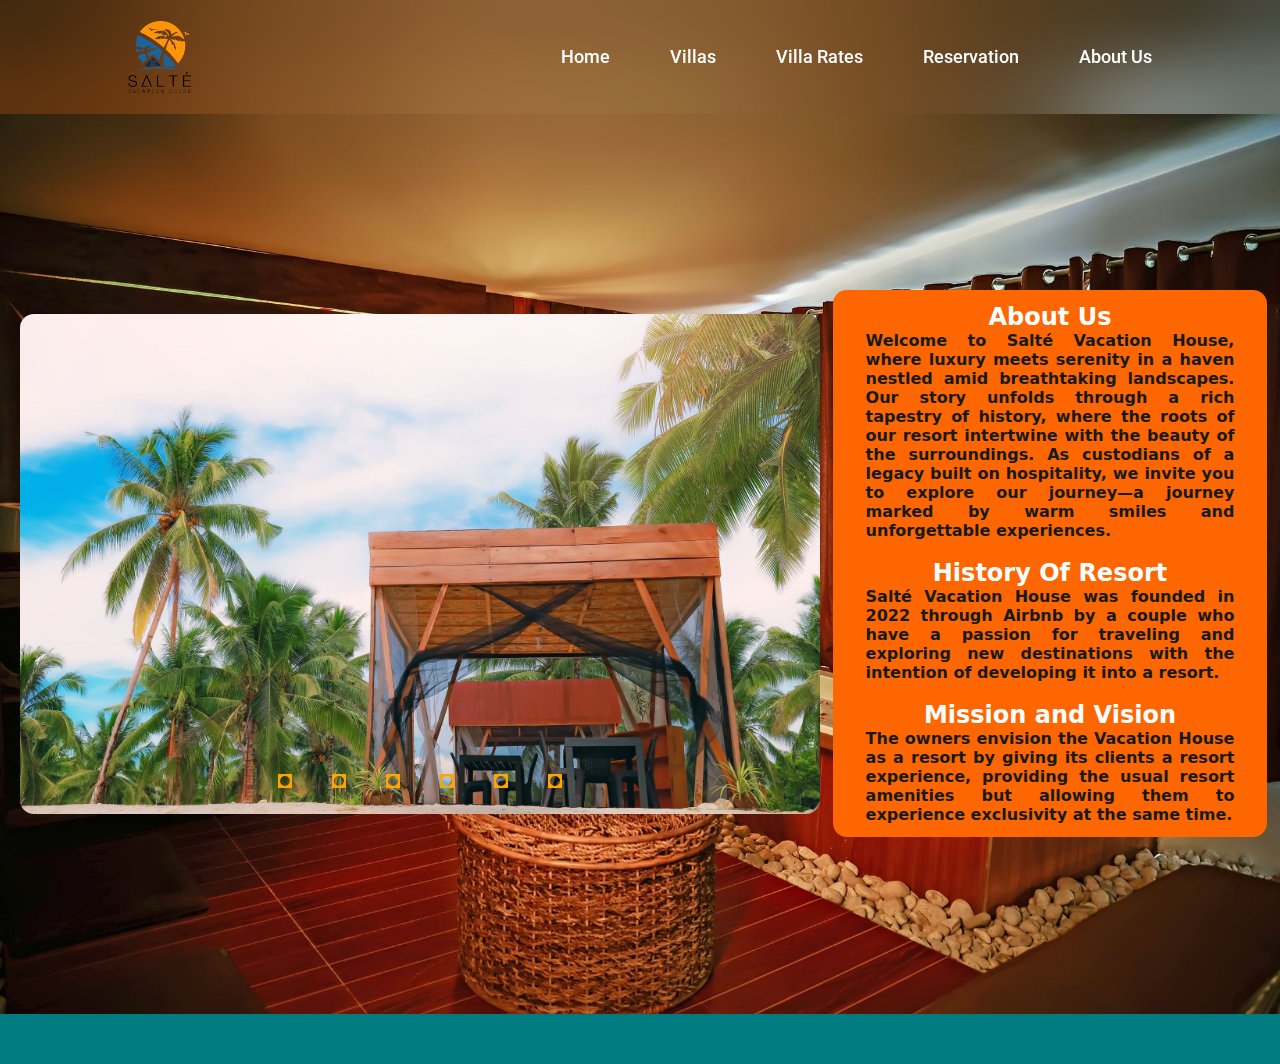
<file: pages/aboutus.html>
<!DOCTYPE html>
<html lang="en">

<head>
    <meta charset="UTF-8">
    <meta name="viewport" content="width=device-width, initial-scale=1.0">
    <link rel="stylesheet" href="../styles/main-style.css">
    <link rel="stylesheet" href="../styles/aboutus.css">
    <link href='https://unpkg.com/boxicons@2.1.4/css/boxicons.min.css' rel='stylesheet'>
    <link rel="stylesheet" href="https://cdnjs.cloudflare.com/ajax/libs/font-awesome/6.5.1/css/all.min.css"
        integrity="sha512-DTOQO9RWCH3ppGqcWaEA1BIZOC6xxalwEsw9c2QQeAIftl+Vegovlnee1c9QX4TctnWMn13TZye+giMm8e2LwA=="
        crossorigin="anonymous" referrerpolicy="no-referrer" />
    <title>Salté Vacation House | About Us</title>
</head>

<body>
    <header class="header">
        <img src="../assets/Logo.png" class="logo" alt="Logo">

        <input type="checkbox" id="dropbox">
        <label for="dropbox" class="icons">
            <i class='bx bx-menu' id="open-icon"></i>
            <i class='bx bx-x' id="close-icon"></i>
        </label>

        <nav>
            <a href="../index.html" style="--i:0;">Home</a>
            <a href="villas.html" style="--i:1;">Villas</a>
            <a href="villarate.html" style="--i:2;">Villa Rates</a>
            <a href="reservation.html" style="--i:3;">Reservation</a>
            <a href="aboutus.html" style="--i:4;">About Us</a>
        </nav>
    </header>
    <main>
        <div class="mainbody">
            <div class="slider">
                <div class="slides">
                    <input type="radio" name="radio-btn" id="radio1">
                    <input type="radio" name="radio-btn" id="radio2">
                    <input type="radio" name="radio-btn" id="radio3">
                    <input type="radio" name="radio-btn" id="radio4">
                    <input type="radio" name="radio-btn" id="radio5">
                    <input type="radio" name="radio-btn" id="radio6">

                    <div class="slide first">
                        <img src="../assets/PictureGallery2/1.jpg" alt="1st Pic">
                    </div>
                    <div class="slide">
                        <img src="../assets/PictureGallery2/2.jpg" alt="2nd Pic">
                    </div>
                    <div class="slide">
                        <img src="../assets/PictureGallery2/3.jpg" alt="3rd Pic">
                    </div>
                    <div class="slide">
                        <img src="../assets/PictureGallery2/4.jpg" alt="4th Pic">
                    </div>
                    <div class="slide">
                        <img src="../assets/PictureGallery2/5.jpg" alt="5th Pic">
                    </div>
                    <div class="slide">
                        <img src="../assets/PictureGallery2/6.jpg" alt="6th Pic">
                    </div>
                    <div class="navigation-auto">
                        <div class="auto-btn1"></div>
                        <div class="auto-btn2"></div>
                        <div class="auto-btn3"></div>
                        <div class="auto-btn4"></div>
                        <div class="auto-btn5"></div>
                        <div class="auto-btn6"></div>
                    </div>
                </div>
                <div class="navigation-manual">
                    <label for="radio1" class="manual-btn"></label>
                    <label for="radio2" class="manual-btn"></label>
                    <label for="radio3" class="manual-btn"></label>
                    <label for="radio4" class="manual-btn"></label>
                    <label for="radio5" class="manual-btn"></label>
                    <label for="radio6" class="manual-btn"></label>
                </div>
            </div>
        </div>
        <div class="informationbody">
            <h2>About Us</h1>
            <p>Welcome to Salté Vacation House, where luxury meets serenity in a haven nestled amid breathtaking landscapes. Our story unfolds through a rich tapestry of history, where the roots of our resort intertwine with the beauty of the surroundings. As custodians of a legacy built on hospitality, we invite you to explore our journey—a journey marked by warm smiles and unforgettable experiences.</p><br>
            <h2>History Of Resort</h2>
            <p>Salté Vacation House was founded in 2022 through Airbnb by a couple who have a passion for traveling and exploring new destinations with the intention of developing it into a resort.</p><br>
            <h2>Mission and Vision</h2>
            <p>The owners envision the Vacation House as a resort by giving its clients a resort experience, providing the usual resort amenities but allowing them to experience exclusivity at the same time.</p>
        </div>   
    </main>
    <footer>
        <div class="social-icons">
            <a href="https://www.facebook.com/saltevacationhouse"><i class="fab fa-facebook"></i></a>&nbsp;
            <a href="airbnb.com/h/salte"><i class="fab fa-airbnb"></i></a>&nbsp;
            <em><a href="mailto:saltebeach@gmail.com"><i class="fa-solid fa-envelope"></i></a></em>
        </div>
    </footer>
    <script>
        
    </script>
</body>

</html>
</file>
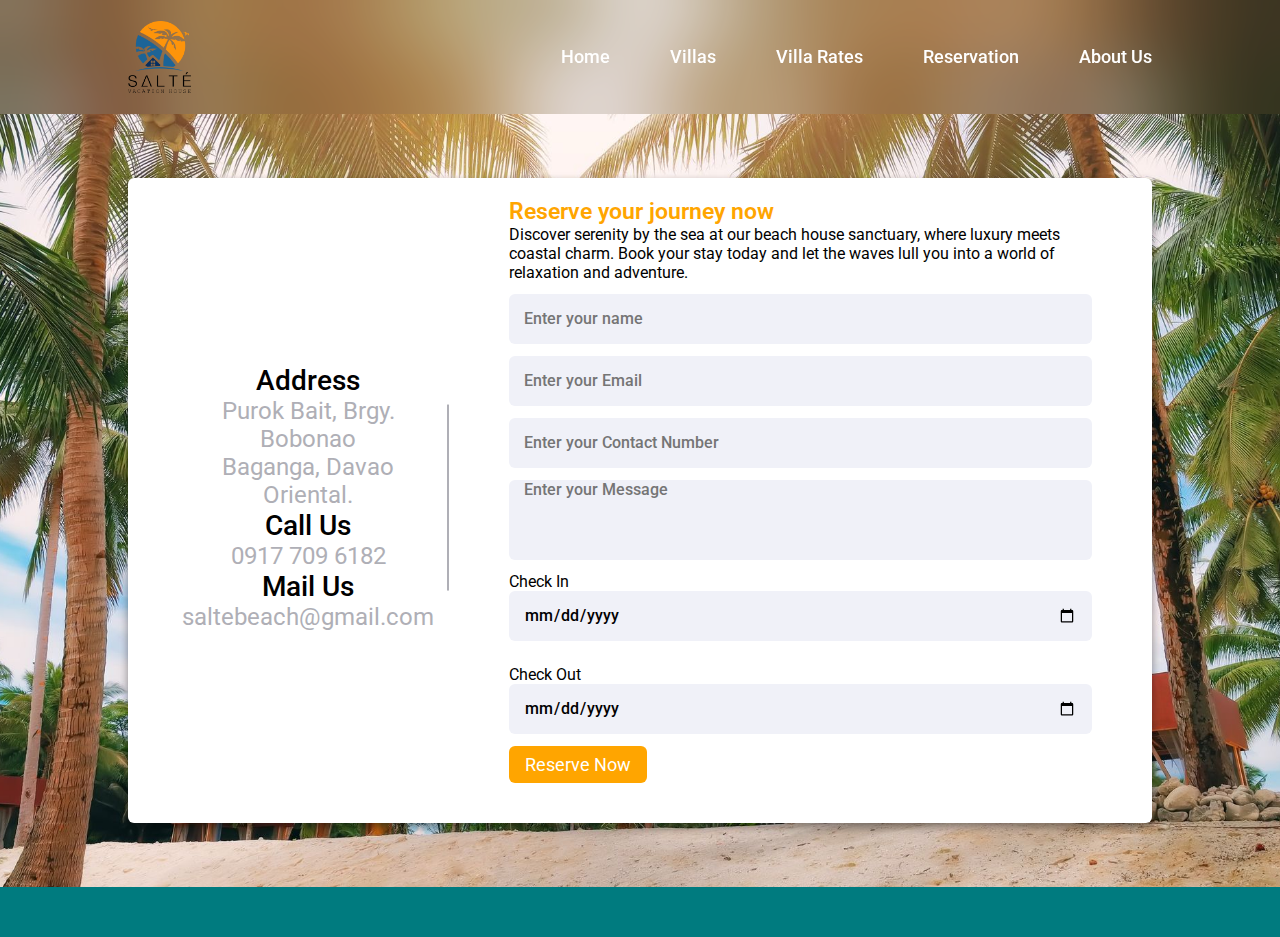
<file: pages/reservation.html>
<!DOCTYPE html>
<html lang="en">

<head>
    <meta charset="UTF-8">
    <meta name="viewport" content="width=device-width, initial-scale=1.0">
    <link rel="stylesheet" href="../styles/main-style.css">
    <link rel="stylesheet" href="../styles/reservation-style.css">
    <link href='https://unpkg.com/boxicons@2.1.4/css/boxicons.min.css' rel='stylesheet'>
    <link rel="stylesheet" href="https://cdnjs.cloudflare.com/ajax/libs/font-awesome/6.5.1/css/all.min.css"
        integrity="sha512-DTOQO9RWCH3ppGqcWaEA1BIZOC6xxalwEsw9c2QQeAIftl+Vegovlnee1c9QX4TctnWMn13TZye+giMm8e2LwA=="
        crossorigin="anonymous" referrerpolicy="no-referrer" />
    <title>Salté Vacation House | Reservations</title>
</head>

<body>
    <header class="header">
        <img src="../assets/Logo.png" class="logo" alt="Logo">

        <input type="checkbox" id="dropbox">
        <label for="dropbox" class="icons">
            <i class='bx bx-menu' id="open-icon"></i>
            <i class='bx bx-x' id="close-icon"></i>
        </label>

        <nav>
            <a href="../index.html" style="--i:0;">Home</a>
            <a href="villas.html" style="--i:1;">Villas</a>
            <a href="villarate.html" style="--i:2;">Villa Rates</a>
            <a href="reservation.html" style="--i:3;">Reservation</a>
            <a href="aboutus.html" style="--i:4;">About Us</a>
        </nav>
    </header>
    <main>
        <div class="container">
            <div class="content">
                <div class="left-side">
                    <div class="address details">
                        <i class="fas fa-map-marker-alt"></i>
                        <div class="topic">Address</div>
                        <div class="text-one">Purok Bait, Brgy. Bobonao</div>
                        <div class="text-two">Baganga, Davao Oriental.</div>
                    </div>
                    <div class="phone details">
                        <i class="fas fa-phone-alt"></i>
                        <div class="topic">Call Us</div>
                        <div class="text-one">0917 709 6182</div>
                    </div>
                    <div class="email details">
                        <i class="fas fa-envelope"></i>
                        <div class="topic">Mail Us</div>
                        <div class="text-one">saltebeach@gmail.com</div>
                    </div>
                </div>
                <div class="right-side">
                    <div class="topic-text">Reserve your journey now</div>
                    <p>Discover serenity by the sea at our beach house sanctuary, where luxury meets coastal charm. Book
                        your stay today and let the waves lull you into a world of relaxation and adventure.</p>
                    <form action="#">
                        <div class="input-box">
                            <input type="text" placeholder="Enter your name">
                        </div>
                        <div class="input-box">
                            <input type="text" placeholder="Enter your Email">
                        </div>
                        <div class="input-box">
                            <input type="text" placeholder="Enter your Contact Number">
                        </div>
                        <div class="input-box message-box">
                            <textarea placeholder="Enter your Message"></textarea>
                        </div>
                        <div class="input-box datein">
                            <label for="#"> Check In</label>
                            <br>
                            <input type="date" placeholder="Check In">
                        </div>
                        <br>
                        <div class="input-box dateout">
                            <label for="#"> Check Out</label>
                            <br>
                            <input type="date" placeholder="Check Out">
                        </div>
                        <br>
                        <div class="button">
                            <input type="button" value="Reserve Now">
                        </div>
                    </form>
                </div>
            </div>
        </div>
    </main>
    <footer>
        <div class="social-icons">
            <a href="https://www.facebook.com/saltevacationhouse"><i class="fab fa-facebook"></i></a>&nbsp;
            <a href="airbnb.com/h/salte"><i class="fab fa-airbnb"></i></a>&nbsp;
            <em><a href="mailto:saltebeach@gmail.com"><i class="fa-solid fa-envelope"></i></a></em>
        </div>
    </footer>
</body>

</html>
</file>
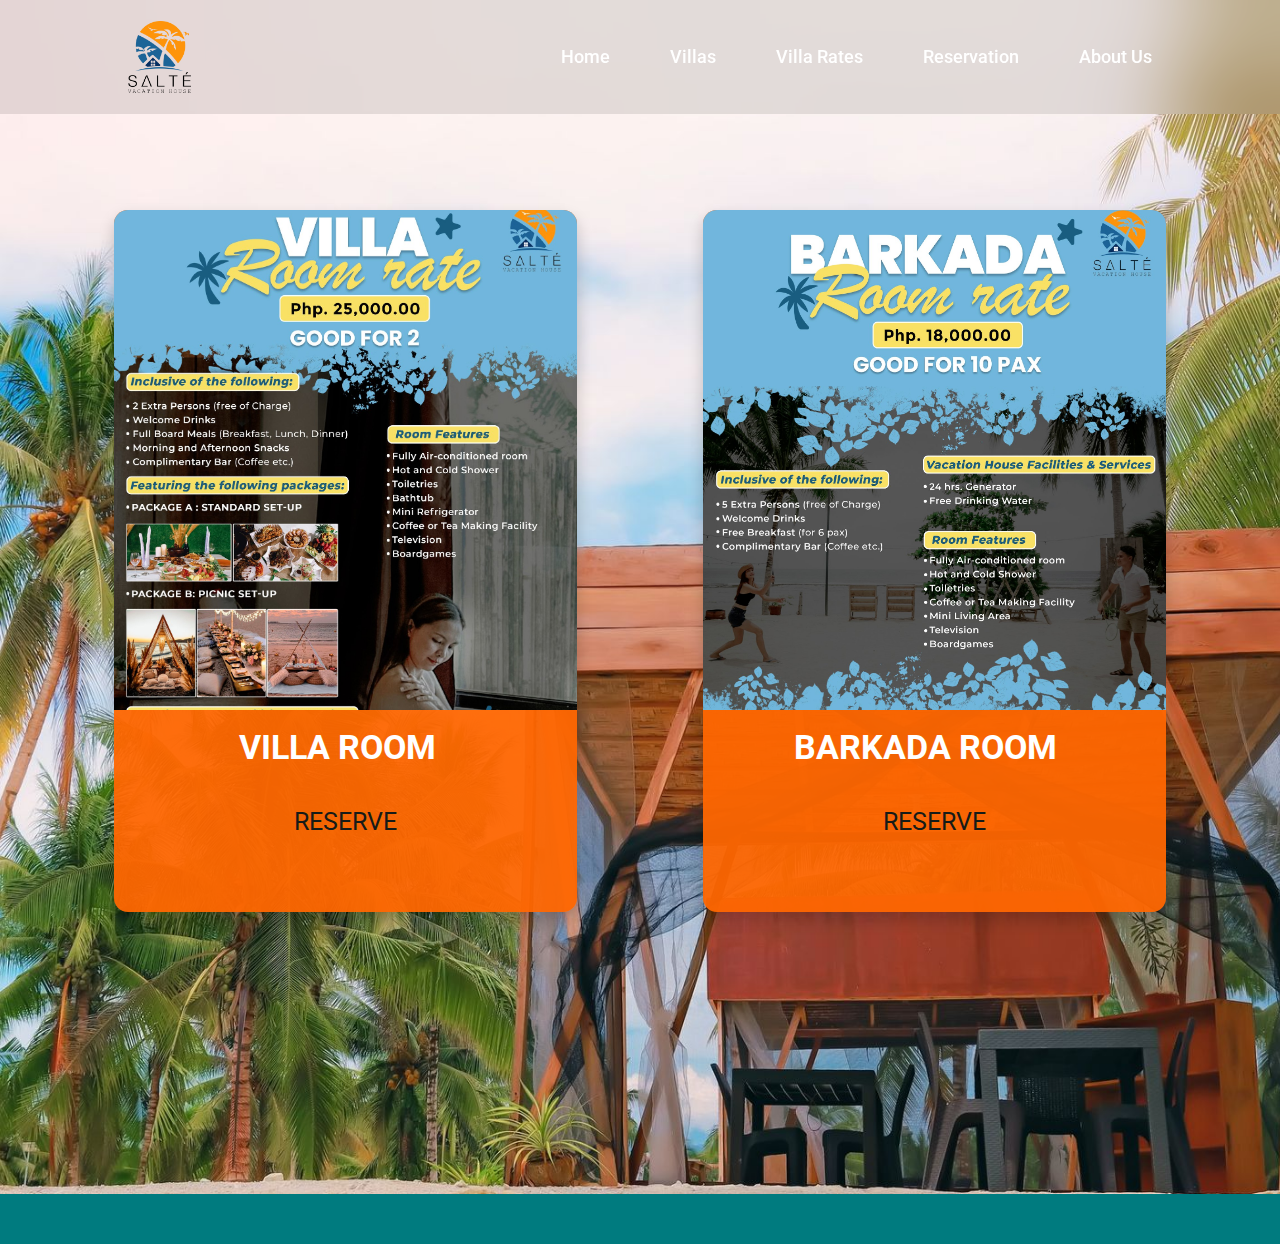
<file: pages/villarate.html>
<!DOCTYPE html>
<html lang="en">

<head>
    <meta charset="UTF-8">
    <meta name="viewport" content="width=device-width, initial-scale=1.0">
    <link rel="stylesheet" href="../styles/main-style.css">
    <link rel="stylesheet" href="../styles/villarate-style.css">
    <link href='https://unpkg.com/boxicons@2.1.4/css/boxicons.min.css' rel='stylesheet'>
    <link rel="stylesheet" href="https://cdnjs.cloudflare.com/ajax/libs/font-awesome/6.5.1/css/all.min.css"
        integrity="sha512-DTOQO9RWCH3ppGqcWaEA1BIZOC6xxalwEsw9c2QQeAIftl+Vegovlnee1c9QX4TctnWMn13TZye+giMm8e2LwA=="
        crossorigin="anonymous" referrerpolicy="no-referrer" />
    <title>Salté Vacation House | Villa Rates</title>
</head>

<body>
    <header class="header">
        <img src="../assets/Logo.png" class="logo" alt="Logo">

        <input type="checkbox" id="dropbox">
        <label for="dropbox" class="icons">
            <i class='bx bx-menu' id="open-icon"></i>
            <i class='bx bx-x' id="close-icon"></i>
        </label>

        <nav>
            <a href="../index.html" style="--i:0;">Home</a>
            <a href="villas.html" style="--i:1;">Villas</a>
            <a href="villarate.html" style="--i:2;">Villa Rates</a>
            <a href="reservation.html" style="--i:3;">Reservation</a>
            <a href="aboutus.html" style="--i:4;">About Us</a>
        </nav>
    </header>
    <main>
        <div class="wrapper">
            <div class="listing">
                <div class="card">
                    <div class="villarate">
                        <img src="../assets/villarate.jpg" alt="Villa Rates">
                    </div>
                    <div class="card-title">
                        <h3>VILLA ROOM</h3>
                    </div>
                    <div class="card-body">
                        <a href="reservation.html" class="book-now">RESERVE</a>
                    </div>
                </div>
                <div class="card">
                    <img src="../assets/barkadarate.jpg" alt="Barkada Rates">
                    <div class="card-title">
                        <h3>BARKADA ROOM</h3>
                    </div>
                    <div class="card-body">
                        <a href="reservation.html" class="book-now">RESERVE</a>
                    </div>
                </div>
            </div>
    </main>
    <footer>
        <div class="social-icons">
            <a href="https://www.facebook.com/saltevacationhouse"><i class="fab fa-facebook"></i></a>&nbsp;
            <a href="airbnb.com/h/salte"><i class="fab fa-airbnb"></i></a>&nbsp;
            <em><a href="mailto:saltebeach@gmail.com"><i class="fa-solid fa-envelope"></i></a></em>
        </div>
    </footer>
</body>

</html>
</file>
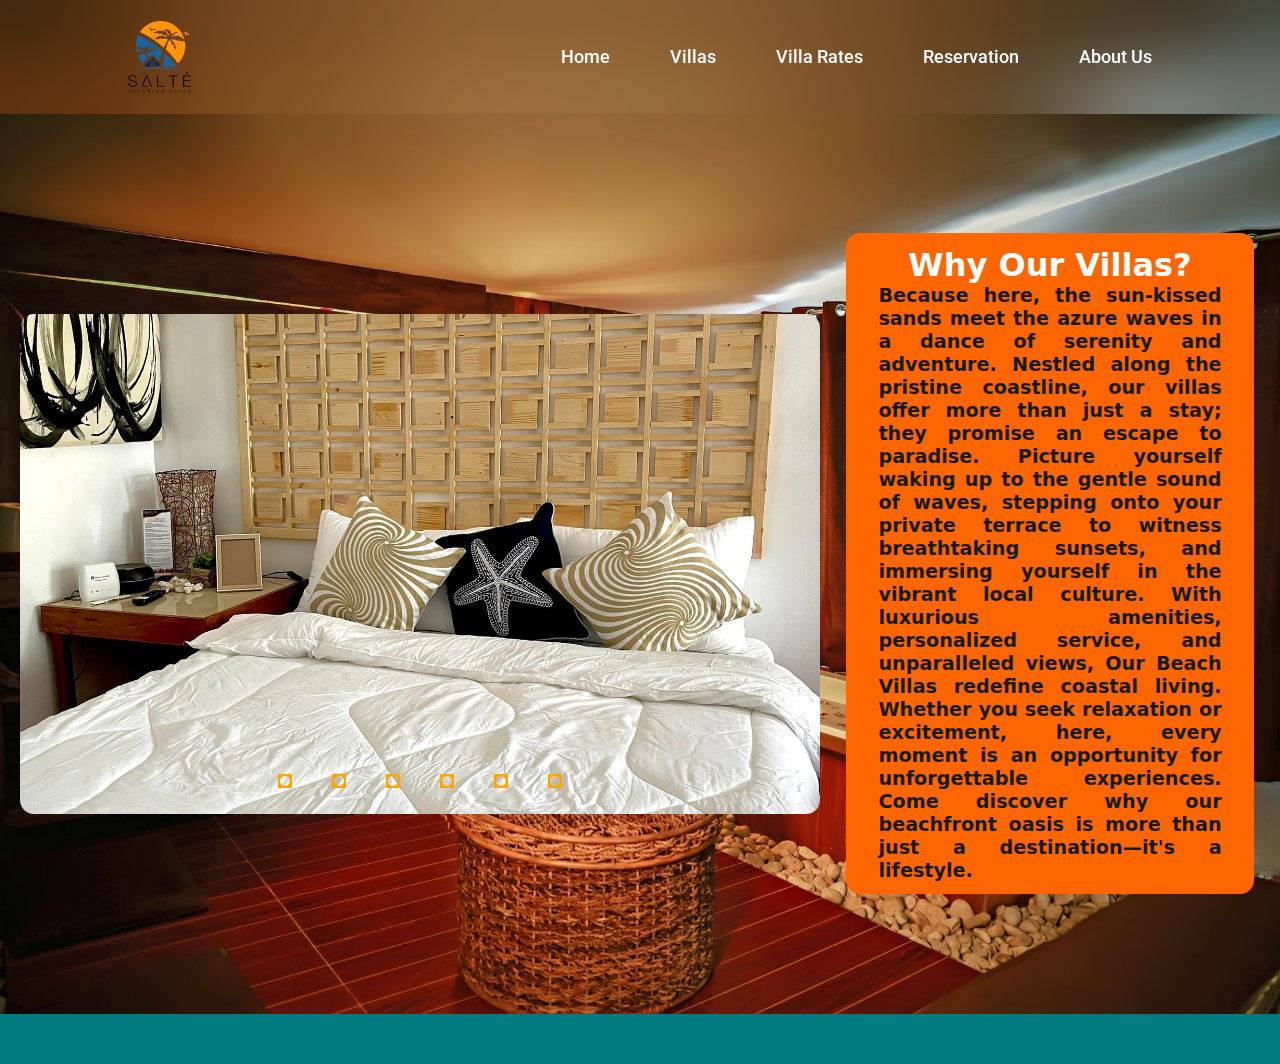
<file: pages/villas.html>
<!DOCTYPE html>
<html lang="en">

<head>
    <meta charset="UTF-8">
    <meta name="viewport" content="width=device-width, initial-scale=1.0">
    <link rel="stylesheet" href="../styles/main-style.css">
    <link rel="stylesheet" href="../styles/villas-style.css">
    <link href='https://unpkg.com/boxicons@2.1.4/css/boxicons.min.css' rel='stylesheet'>
    <link rel="stylesheet" href="https://cdnjs.cloudflare.com/ajax/libs/font-awesome/6.5.1/css/all.min.css"
        integrity="sha512-DTOQO9RWCH3ppGqcWaEA1BIZOC6xxalwEsw9c2QQeAIftl+Vegovlnee1c9QX4TctnWMn13TZye+giMm8e2LwA=="
        crossorigin="anonymous" referrerpolicy="no-referrer" />
    <title>Salté Vacation House | Villas</title>
</head>

<body>
    <header class="header">
        <img src="../assets/Logo.png" class="logo" alt="Logo">

        <input type="checkbox" id="dropbox">
        <label for="dropbox" class="icons">
            <i class='bx bx-menu' id="open-icon"></i>
            <i class='bx bx-x' id="close-icon"></i>
        </label>

        <nav>
            <a href="../index.html" style="--i:0;">Home</a>
            <a href="villas.html" style="--i:1;">Villas</a>
            <a href="villarate.html" style="--i:2;">Villa Rates</a>
            <a href="reservation.html" style="--i:3;">Reservation</a>
            <a href="aboutus.html" style="--i:4;">About Us</a>
        </nav>
    </header>
    <main>
        <div class="mainbody">
            <div class="slider">
                <div class="slides">
                    <input type="radio" name="radio-btn" id="radio1">
                    <input type="radio" name="radio-btn" id="radio2">
                    <input type="radio" name="radio-btn" id="radio3">
                    <input type="radio" name="radio-btn" id="radio4">
                    <input type="radio" name="radio-btn" id="radio5">
                    <input type="radio" name="radio-btn" id="radio6">

                    <div class="slide first">
                        <img src="../assets/PictureGallery/Pic1.jpg" alt="1st Pic">
                    </div>
                    <div class="slide">
                        <img src="../assets/PictureGallery/Pic2.jpg" alt="2nd Pic">
                    </div>
                    <div class="slide">
                        <img src="../assets/PictureGallery/Pic3.jpg" alt="3rd Pic">
                    </div>
                    <div class="slide">
                        <img src="../assets/PictureGallery/Pic4.jpg" alt="4th Pic">
                    </div>
                    <div class="slide">
                        <img src="../assets/PictureGallery/Pic5.jpg" alt="5th Pic">
                    </div>
                    <div class="slide">
                        <img src="../assets/PictureGallery/Pic6.jpg" alt="6th Pic">
                    </div>
                    <div class="navigation-auto">
                        <div class="auto-btn1"></div>
                        <div class="auto-btn2"></div>
                        <div class="auto-btn3"></div>
                        <div class="auto-btn4"></div>
                        <div class="auto-btn5"></div>
                        <div class="auto-btn6"></div>
                    </div>
                </div>
                <div class="navigation-manual">
                    <label for="radio1" class="manual-btn"></label>
                    <label for="radio2" class="manual-btn"></label>
                    <label for="radio3" class="manual-btn"></label>
                    <label for="radio4" class="manual-btn"></label>
                    <label for="radio5" class="manual-btn"></label>
                    <label for="radio6" class="manual-btn"></label>
                </div>
            </div>
        </div>
        <div class="informationbody">
            <h2>Why Our Villas?</h2>
            <p>Because here, the sun-kissed sands meet the azure waves in a dance of serenity and adventure. Nestled along the pristine coastline, our villas offer more than just a stay; they promise an escape to paradise. Picture yourself waking up to the gentle sound of waves, stepping onto your private terrace to witness breathtaking sunsets, and immersing yourself in the vibrant local culture. With luxurious amenities, personalized service, and unparalleled views, Our Beach Villas redefine coastal living. Whether you seek relaxation or excitement, here, every moment is an opportunity for unforgettable experiences. Come discover why our beachfront oasis is more than just a destination—it's a lifestyle.</p>
        </div>   
    </main>
    <footer>
        <div class="social-icons">
            <a href="https://www.facebook.com/saltevacationhouse"><i class="fab fa-facebook"></i></a>&nbsp;
            <a href="airbnb.com/h/salte"><i class="fab fa-airbnb"></i></a>&nbsp;
            <em><a href="mailto:saltebeach@gmail.com"><i class="fa-solid fa-envelope"></i></a></em>
        </div>
    </footer>
</body>

</html>
</file>
<file: styles/main-style.css>
@import url('https://fonts.googleapis.com/css2?family=Roboto:ital,wght@0,100;0,300;0,400;0,500;0,700;0,900;1,100;1,300;1,400;1,500;1,700;1,900&display=swap');


/*HEADER AND NAV START HERE*/
*{
    margin: 0;
    padding: 0;
    box-sizing: border-box;
    font-family: "Roboto", sans-serif;
}

body{
    min-height: 100vh;
    background-color:orange;
}

.header{
    position: fixed;
    top: 0;
    left: 0;
    width: 100%;
    padding: 1.3rem 10%;
    display: flex;
    justify-content: space-between;
    align-items: center;
    z-index: 100;
}

.header::before{
    content: '';
    position: absolute;
    top: 0;
    left: 0;
    width: 100%;
    height: 100%;
    background: rgba(0, 0, 0, .1);
    backdrop-filter: blur(40px);
    z-index: -1;
}

.header::after{
    content: '';
    position: absolute;
    top: 0;
    left: -100%;
    width: 100%;
    height: 100%;
    background: linear-gradient(90deg, transparent, rgba(255,255,255, .4), transparent);
    transition: .5s;
}

.header:hover::after{
    left: 100%;
}

.logo{
    height: 72px;
}

nav a{
    font-size: 1.15rem;
    color: #fff;
    text-decoration: none;
    font-weight: 500;
    margin-left: 3.5rem;
}

nav a:hover{
    color: white;
    background-color: orange;
    transition: 0.7s ease;
    padding: 1.3em;
    border-radius: 10px;
}

#dropbox{
    display: none;
}

.icons{
    position: absolute;
    right: 5%;
    font-size: 2.8rem;
    color: #fff;
    cursor: pointer;
    display: none;
}

/*HEADER AND NAV ENDS HERE*/

/*MAIN STARTS HERE*/
.hero-vid {
    height: 100%;
    width: 100%;
    position: absolute;
    right: 0;
    top: center;
    z-index: -1;
}
section#hero {
    height: calc(100vh - 60px);
    display: flex;
    flex-direction: column;
    align-items: center;
    justify-content: center;
    text-align: center;
    color: #fff;
}

#hero h1 {
    font-size: 110px;
    color: #fff;
    font-weight: 600;
    transition: 0.5s;
}

#hero h1:hover {
    -webkit-text-stroke: 2px #fff;
    color: transparent;
}

#hero a {
    text-decoration: none;
    display: inline-block;
    color: #fff;
    font-size: 24px;
    border: 2px solid #fff;
    padding: 14px 70px;
    border-radius: 50px;
    margin-top: 20px;
}

#hero a:hover{
    background-color: orange;
    transition: 0.7s ease;
}

/*MAIN ENDS HERE*/

/**FOOTER START HERE*/
footer {
    bottom: 0;
    background-color: #007B7F;
    color: #FFFFFF;
    padding: 8px;
    text-align: center;
}

.social-icons {
    display: flex;
    justify-content: center;
    gap: 20px;
    margin-top: 15px;
}

.social-icons a {
    color: #FFFFFF;
    font-size: 24px;
    text-decoration: none;
    transition: color 0.3s ease-in-out;
}

.social-icons a:hover {
    padding: 0;
    background-color: transparent;
    color: #FFD700;
}

i.fab {
    font-size: 24px;
}

.social-icons em a {
    color: #FFFFFF;
    text-decoration: none;
    transition: color 0.3s ease-in-out;
}

.social-icons em a:hover {
    color: #FFD700;
}

/*FOOTER ENDS HERE*/

/*Responsive Side STARTS HERE*/
@media (max-width: 992px){
    .header{
        padding: 1.3rem 5%;
    }
}

@media (max-width: 768px){
    .icons{
        display: inline-flex;
    }
    
    #dropbox:checked~.icons #open-icon{
        display: none;
    }

    .icons #close-icon{
        display: none;

    }

    #dropbox:checked~.icons #close-icon{
        display: block;
    }

    nav{
        position: absolute;
        top: 100%;
        left: 0;
        width: 100%;
        height: 0;
        background: rgba(0, 0, 0, .1);
        backdrop-filter: blur(40px);
        box-shadow: 0 .5rem 1rem rgba(0,0, 0, .1);
        overflow: hidden;
        transition: .3s ease;
    }

    #dropbox:checked~nav{
        height: 17.7rem;
    }

    nav a{
        display: block;
        font-size: 1.1rem;
        margin: 1.5rem 0;
        text-align: center;
        transform: translateY(-50px);
        opacity: 0;
        transition: .3s ease;
    }

    #dropbox:checked~nav a{
        transform: translateY(0);
        opacity: 1;
        transition-delay: calc(.15s * var(--i));
    }
}


/*ONLY FOR LANDING PAGE VIDEO*/
@media (max-aspect-ratio: 16/9) {
    .hero-vid {
        width: auto;
        height: 100%;
    }
}
@media only screen and (min-width: 644px) {
    .mobileview {
        display: none;
    }
}
@media only screen and (max-width: 644px) {
    .desktopview {
        display: none;
    }
    #hero h1 {
        font-size: 75px;
    }
    #hero h1:hover {
        -webkit-text-stroke: 2px #fff;
        color: black;
    }
}
</file>
<file: styles/aboutus.css>
@import url('https://fonts.googleapis.com/css2?family=Roboto:ital,wght@0,100;0,300;0,400;0,500;0,700;0,900;1,100;1,300;1,400;1,500;1,700;1,900&display=swap');

body {
    min-height: 100vh;
    background: url('../assets/pic3.jpg') no-repeat;
    background-size: cover;
    background-position: center;
}

.header {
    position: relative;
}

/*Css For Image Sliders*/
main {
    margin: 0;
    padding: 0;
    height: 100vh;
    display: flex;
    justify-content: center;
    align-items: center;
    background: url('../assets/pic3.jpg') no-repeat;
    background-size: cover;
    background-position: center;
}

.slider {
    margin-left: 20px;
    width: 800px;
    height: 500px;
    border-radius: 14px;
    overflow: hidden;
}

.slides {
    width: 500%;
    height: 500px;
    display: flex;

}

.slides input {
    display: none;
}

.slide {
    width: 20%;
    transition: 2s;
}

.slide img {
    object-fit: cover;
    width: 800px;
    height: 500px;
}

/*Css for Manual picslide*/

.navigation-manual {
    position: absolute;
    width: 800px;
    margin-top: -40px;
    display: flex;
    justify-content: center;
}

.manual-btn {
    border: 2px solid orange;
    padding: 5px;
    cursor: pointer;
    transition: 1s;
}

.manual-btn:not(:last-child) {
    margin-right: 40px;
}

.manual-btn:hover {
    background: white;
}

#radio1:checked~.first {
    margin-left: 0;
}

#radio2:checked~.first {
    margin-left: -20%;
}

#radio3:checked~.first {
    margin-left: -40%;
}

#radio4:checked~.first {
    margin-left: -60%;
}

#radio5:checked~.first {
    margin-left: -80%;
}

#radio6:checked~.first {
    margin-left: -100%;
}

/*ccs for auto picslide*/

.navigation-auto {
    position: absolute;
    display: flex;
    width: 800px;
    justify-content: center;
    margin-top: 460px;

}

.navigation-auto div {
    border: 2px solid orange;
    padding: 5px;
    border-radius: 10px;
    transition: 1s;
}

.navigation-auto div:not(:last-child) {
    margin-right: 40px;
}

#radio1:checked~.navigation-auto .auto-btn1 {
    background: white;
}

#radio2:checked~.navigation-auto .auto-btn2 {
    background: white;
}

#radio3:checked~.navigation-auto .auto-btn3 {
    background: white;
}

#radio4:checked~.navigation-auto .auto-btn4 {
    background: white;
}

#radio5:checked~.navigation-auto .auto-btn5 {
    background: white;
}

#radio6:checked~.navigation-auto .auto-btn6 {
    background: white;
}

/*CSS FOR BODYMAIN*/
.informationbody {
    padding: 1%;
    border-radius: 14px;
    margin-left: 2%;
    margin-right: 2%;
    background-color: #fe6601;
}

.informationbody h2 {
    color: #fffefe;
    text-align: center;
    font-family: system-ui, -apple-system, BlinkMacSystemFont, 'Segoe UI', Roboto, Oxygen, Ubuntu, Cantarell, 'Open Sans', 'Helvetica Neue', sans-serif;
    font-size: 2em;
    font-weight: 700;
}

.informationbody p {
    text-align: justify;
    color: #161b18;
    margin-left: 20px;
    margin-right: 20px;
    font-family: system-ui, -apple-system, BlinkMacSystemFont, 'Segoe UI', Roboto, Oxygen, Ubuntu, Cantarell, 'Open Sans', 'Helvetica Neue', sans-serif;
    font-size: 1.2em;
    font-weight: 550;
}

@media (max-width: 768px) {
    main {
        margin: 0;
        margin-bottom: 12px;
        padding: 0;
        height: 100%;
        display: flex;
        justify-content: center;
        align-items: center;
        background: url('../assets/pic3.jpg') no-repeat;
        background-size: cover;
        background-position: center;
    }

    .slider {
        display: none
    }
}
@media (max-width: 1160px) {
    .slider{
        display: none;
    }
}

@media (max-width: 1309px) {
    .informationbody {
        padding: 1%;
        border-radius: 14px;
        margin-left: 1%;
        margin-right: 1%;
        background-color: #fe6601;
    }
    
    .informationbody h2 {
        color: #fffefe;
        text-align: center;
        font-family: system-ui, -apple-system, BlinkMacSystemFont, 'Segoe UI', Roboto, Oxygen, Ubuntu, Cantarell, 'Open Sans', 'Helvetica Neue', sans-serif;
        font-size: 1.5em;
        font-weight: 700;
    }
    
    .informationbody p {
        text-align: justify;
        color: #161b18;
        margin-left: 20px;
        margin-right: 20px;
        font-family: system-ui, -apple-system, BlinkMacSystemFont, 'Segoe UI', Roboto, Oxygen, Ubuntu, Cantarell, 'Open Sans', 'Helvetica Neue', sans-serif;
        font-size: 1em;
        font-weight: 550;
    }
}
</file>
<file: styles/reservation-style.css>
body{
    min-height: 100vh;
    background: url('../assets/pic4.jpg') no-repeat;
    background-size: cover;
    background-position: center;
}
.header{
    position: relative;
}

.container{
    margin-left: auto;
    margin-right: auto;
    margin-top: 5%;
    margin-bottom: 5%;
    width: 80%;
    background: #fff;
    border-radius: 6px;
    padding: 20px 60px 40px 40px;
    box-shadow:0 4px 8px 0 rgba(0, 0, 0, 0.4);
}

.container .content{
    display: flex;
    align-items: center;
    justify-content: space-between;
}

.container .content .left-side{
    width: 30%;
    height: 100%;
    display: flex;
    flex-direction: column;
    align-items: center;
    justify-content: center;
    margin-top: 15px;
    position: relative;
}

.container .content .left-side::before{
    content:'';
    position: absolute;
    height: 70%;
    width: 2px;
    right:-15px;
    top: 50%;
    transform: translateY(-50%);
    background: #afafb6;
}

.content .left-side .details{
    margin-left: 14px;
    text-align: center;
}

.content .left-side .details i{
    font-size: 40px;
    color: orange;
    margin-bottom: 10px;
}

.content .left-side .details .topic{
    font-size: 28px;
    font-weight: 500;
    
}
.content .left-side .details .text-one,
.content .left-side .details .text-two{
    font-size: 24px;
    color: #afafb6;
}

.container .content .right-side{
    width: 75%;
    margin-left: 75px;
}

.content .right-side .topic-text{
    font-size: 23px;
    font-weight: 600;
    color: orange;
}

.right-side .input-box{
    height: 50px;
    width: 100%;
    margin: 12px 0;
}

.right-side .input-box input,
.right-side .input-box textarea{
    height: 100%;
    width: 100%;
    border: none;
    font-size: 16px;
    font-weight: 500;
    background: #F0F1F8;
    border-radius: 6px;
    padding: 0 15px;
    resize: none;
}
.right-side .message-box{
    min-height: 80px;
    margin-top: 6px;
}

.right-side button{
    display:inline-block;
    margin-top: 12px;
}

.right-side .button input[type="button"]{
    color: #fff;
    font-size: 18px;
    outline: none;
    border: none;
    padding: 8px 16px;
    border-radius: 6px;
    background: orange;
    cursor: pointer;
    transition: all 0.3s ease;
}
.button input[type="button"]:hover{
    box-shadow:0 4px 8px 0 rgba(0, 0, 0, 0.4);
}

footer {
    display: block;
    bottom: 0;
    background-color: #007B7F;
    color: #FFFFFF;
    padding: 8px;
    text-align: center;
}

@media (max-width: 950px){
    .container{
        width: 80%;
        padding: 30px 35px 40px 35px;
    }
}

@media (max-width: 820px){
    .container{
        margin-left: auto;
        margin-right: auto;
        margin-top: 20px;
        margin-bottom: 20px;
        height: 100%;
    }
    .container .content{
        flex-direction: column-reverse;
    }
    .container .content .left-side{
        width: 100%;
        flex-direction: row;
        margin-top: 40px;
        justify-content: center;
        flex-wrap: wrap;
    }
    .container .content .left-side::before{
        display: none;
    }
    .container .content .right-side{
        width: 100%;
        margin-left:0;
    }
}
</file>
<file: styles/villarate-style.css>
body {
    min-height: 100vh;
    background: url('../assets/HeroCottages.jpg') no-repeat;
    background-size: cover;
    background-position: center;
}

.header {
    position: relative;
}

/*Main Starts Here*/
main {
    display: inline-block;
    position: relative;
    width: 100%;
    height: 120vh;
}

main .pichead {
    min-height: 100vh;
    background: url('../assets/HeroCottages.jpg') no-repeat;
    background-size: cover;
    background-position: center;
}

/*<----CARD CSS---->*/
.listing {
    margin-left: auto;
    margin-right: auto;
    margin-top: 5%;
    margin-bottom: 5%;
    padding: 0.5em 2em 0.5em 2em;
    text-align: center;
}

.card {
    border-radius: 14px;
    display: inline-block;
    vertical-align: text-top;
    margin-top: 2%;
    margin-left: 5%;
    margin-right: 5%;
    margin-bottom: 2%;
    max-width: 500px;
    background: rgb(254, 102, 1, 95%);
    box-shadow: 0 8px 16px 0 rgba(0, 0, 0, 0.2);
    transition: 0.2s;
    overflow: hidden;
}

.card:hover {
    max-width: 800px;
    box-shadow: 0 16px 32px 0 rgba(0, 0, 0, 0.4);
}

.card img {
    width: 100%;
    max-height: 500px;
    object-fit: cover;
    object-position: 50% 10%;

}

.villarate img {
    margin-left: auto;
    margin-right: auto;
    width: 100%;
    max-height: 500px;
    object-fit: cover;
    object-position: 50% 10%;
}

.card-title {
    padding: 0.5em 1.3em 0.5em 0.7em;
    font-size: 1.8em;
    font-weight: 1200;
}

.card-body {
    padding: 0px 10em 1.3em 10em;
    height: 130px;
    overflow: auto;
}

.card p {
    display: block;
    text-decoration: none;
    font-size: medium;
}

.card h3 {
    color: #fff;
    text-decoration: none;
}

/*BOOKING BTN*/
.book-now {
    display: inline-block;
    padding: 10px 20px;
    color: #161b18;
    font-size: 25px;
    text-decoration: none;
    border-radius: 25px;
    margin-top: 15px;
    transition: 0.3s ease;
}

.book-now:hover {
    background-color: black;
    color: #fffefe;
}

@media (max-width: 768px) {
    main {
        display: inline-block;
        position: relative;
        width: 100%;
        height: 200vh;
    }

    .listing {
        padding: 0.5em 2em 0.5em 2em;
        text-align: center;
    }

    .card {
        border-radius: 14px;
        display: inline-block;
        vertical-align: text-top;
        margin: 0.5em;
        max-width: 100%;
        background: rgb(255, 128, 0, 95%);
        box-shadow: 0 4px 8px 0 rgba(0, 0, 0, 0.2);
        transition: 0.2s;
        overflow: hidden;
    }

    .card:hover {
        max-width: 100%;
        box-shadow: 0 4px 8px 0 rgba(0, 0, 0, 0.4);
    }

    .card-body {
        padding: 0 0 0 0;
        height: 130px;
        overflow: auto;
        text-align: center;
    }

    .card h3 {
        color: #fff;
        text-decoration: none;
        text-align: center;
    }
}

@media (max-width: 1000px) {
    main {
        display: inline-block;
        position: relative;
        width: 100%;
        height: 250vh;
    }
}
</file>
<file: styles/villas-style.css>
@import url('https://fonts.googleapis.com/css2?family=Roboto:ital,wght@0,100;0,300;0,400;0,500;0,700;0,900;1,100;1,300;1,400;1,500;1,700;1,900&display=swap');

body {
    min-height: 100vh;
    background: url('../assets/pic3.jpg') no-repeat;
    background-size: cover;
    background-position: center;
}

.header {
    position: relative;
}

/*Css For Image Sliders*/
main {
    margin: 0;
    padding: 0;
    height: 100vh;
    display: flex;
    justify-content: center;
    align-items: center;
    background: url('../assets/pic3.jpg') no-repeat;
    background-size: cover;
    background-position: center;
}

.slider {
    margin-left: 20px;
    width: 800px;
    height: 500px;
    border-radius: 14px;
    overflow: hidden;
}

.slides {
    width: 500%;
    height: 500px;
    display: flex;

}

.slides input {
    display: none;
}

.slide {
    width: 20%;
    transition: 2s;
}

.slide img {
    object-fit: cover;
    width: 800px;
    height: 500px;
}

/*Css for Manual picslide*/

.navigation-manual {
    position: absolute;
    width: 800px;
    margin-top: -40px;
    display: flex;
    justify-content: center;
}

.manual-btn {
    border: 2px solid orange;
    padding: 5px;
    cursor: pointer;
    transition: 1s;
}

.manual-btn:not(:last-child) {
    margin-right: 40px;
}

.manual-btn:hover {
    background: white;
}

#radio1:checked~.first {
    margin-left: 0;
}

#radio2:checked~.first {
    margin-left: -20%;
}

#radio3:checked~.first {
    margin-left: -40%;
}

#radio4:checked~.first {
    margin-left: -60%;
}

#radio5:checked~.first {
    margin-left: -80%;
}

#radio6:checked~.first {
    margin-left: -100%;
}

/*ccs for auto picslide*/

.navigation-auto {
    position: absolute;
    display: flex;
    width: 800px;
    justify-content: center;
    margin-top: 460px;

}

.navigation-auto div {
    border: 2px solid orange;
    padding: 5px;
    border-radius: 10px;
    transition: 1s;
}

.navigation-auto div:not(:last-child) {
    margin-right: 40px;
}

#radio1:checked~.navigation-auto .auto-btn1 {
    background: white;
}

#radio2:checked~.navigation-auto .auto-btn2 {
    background: white;
}

#radio3:checked~.navigation-auto .auto-btn3 {
    background: white;
}

#radio4:checked~.navigation-auto .auto-btn4 {
    background: white;
}

#radio5:checked~.navigation-auto .auto-btn5 {
    background: white;
}

#radio6:checked~.navigation-auto .auto-btn6 {
    background: white;
}

/*CSS FOR BODYMAIN*/
.informationbody {
    padding: 1%;
    border-radius: 14px;
    margin-left: 2%;
    margin-right: 2%;
    background-color: #fe6601;
}

.informationbody h2 {
    color: #fffefe;
    text-align: center;
    font-family: system-ui, -apple-system, BlinkMacSystemFont, 'Segoe UI', Roboto, Oxygen, Ubuntu, Cantarell, 'Open Sans', 'Helvetica Neue', sans-serif;
    font-size: 2em;
    font-weight: 700;
}

.informationbody p {
    text-align: justify;
    color: #161b18;
    margin-left: 20px;
    margin-right: 20px;
    font-family: system-ui, -apple-system, BlinkMacSystemFont, 'Segoe UI', Roboto, Oxygen, Ubuntu, Cantarell, 'Open Sans', 'Helvetica Neue', sans-serif;
    font-size: 1.2em;
    font-weight: 550;
}

@media (max-width: 768px) {
    main {
        margin: 0;
        margin-bottom: 12px;
        padding: 0;
        height: 100%;
        display: flex;
        justify-content: center;
        align-items: center;
        background: url('../assets/pic3.jpg') no-repeat;
        background-size: cover;
        background-position: center;
    }

    .slider {
        display: none
    }
}

@media (max-width: 1223px){
    .informationbody {
        padding: 1%;
        border-radius: 14px;
        margin-left: 1%;
        margin-right: 1%;
        background-color: #fe6601;
    }
    
    .informationbody h2 {
        color: #fffefe;
        text-align: center;
        font-family: system-ui, -apple-system, BlinkMacSystemFont, 'Segoe UI', Roboto, Oxygen, Ubuntu, Cantarell, 'Open Sans', 'Helvetica Neue', sans-serif;
        font-size: 1.7em;
        font-weight: 700;
    }
    
    .informationbody p {
        text-align: justify;
        color: #161b18;
        margin-left: 20px;
        margin-right: 20px;
        font-family: system-ui, -apple-system, BlinkMacSystemFont, 'Segoe UI', Roboto, Oxygen, Ubuntu, Cantarell, 'Open Sans', 'Helvetica Neue', sans-serif;
        font-size: 1.1em;
        font-weight: 550;
    }
}
@media (max-width: 1140px) {
    .slider{
        display: none;
    }
    .informationbody {
        padding: 1%;
        border-radius: 14px;
        margin-left: 1%;
        margin-right: 1%;
        background-color: #fe6601;
    }
    
    .informationbody h2 {
        color: #fffefe;
        text-align: center;
        font-family: system-ui, -apple-system, BlinkMacSystemFont, 'Segoe UI', Roboto, Oxygen, Ubuntu, Cantarell, 'Open Sans', 'Helvetica Neue', sans-serif;
        font-size: 1.7em;
        font-weight: 700;
    }
    
    .informationbody p {
        text-align: justify;
        color: #161b18;
        margin-left: 20px;
        margin-right: 20px;
        font-family: system-ui, -apple-system, BlinkMacSystemFont, 'Segoe UI', Roboto, Oxygen, Ubuntu, Cantarell, 'Open Sans', 'Helvetica Neue', sans-serif;
        font-size: 1.2em;
        font-weight: 550;
    }
}
</file>
